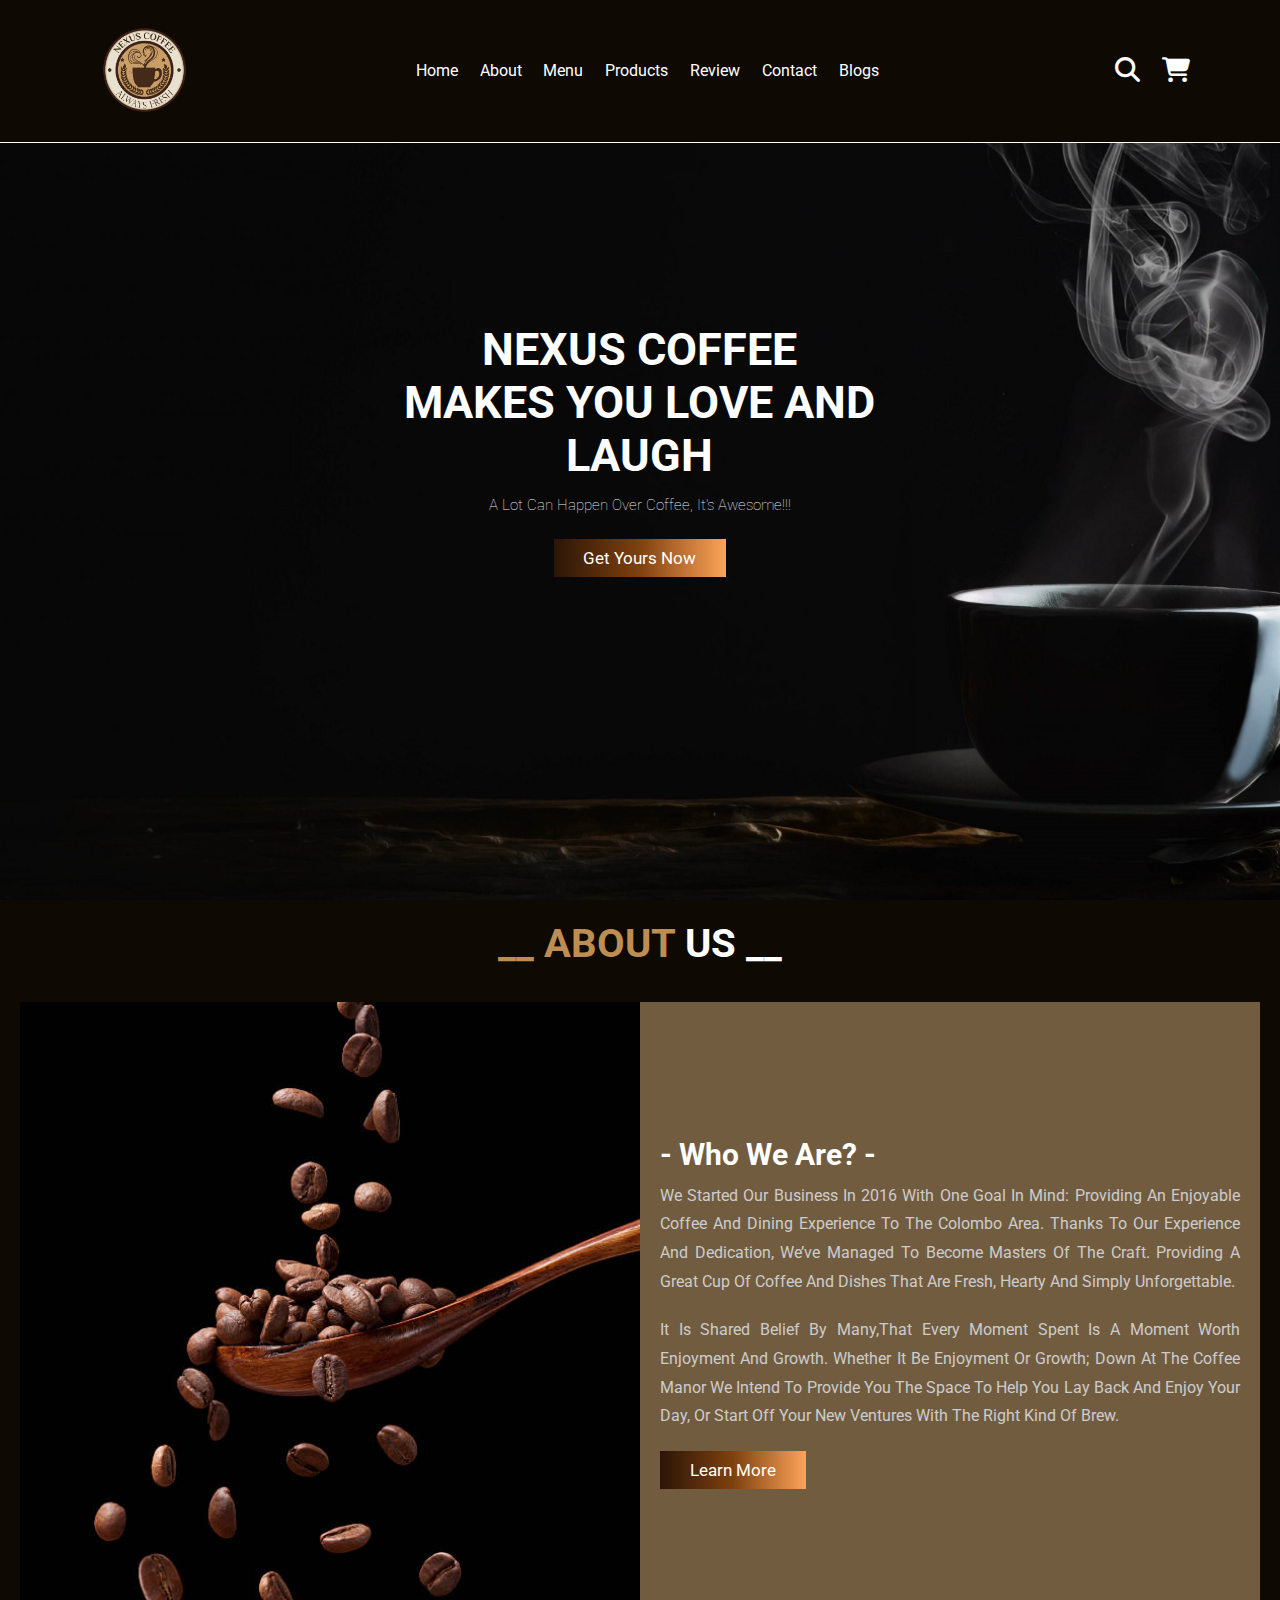
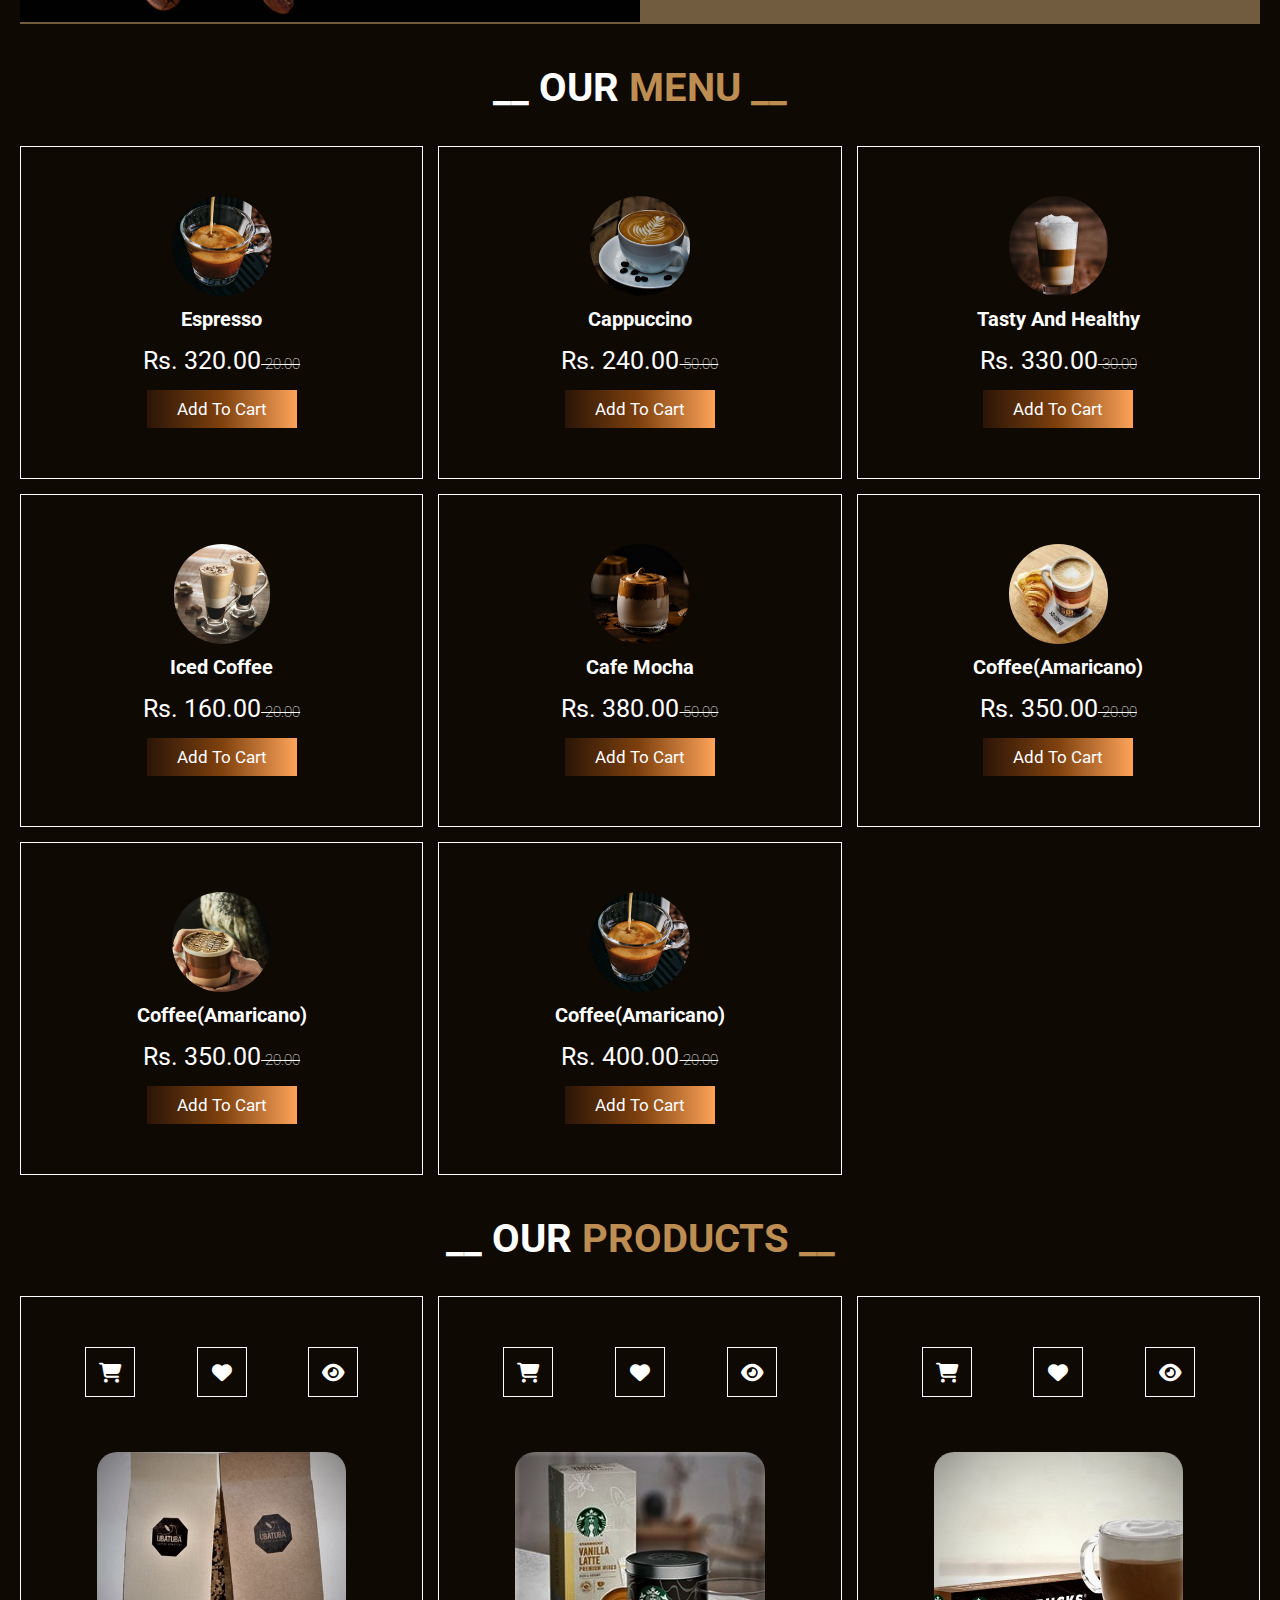
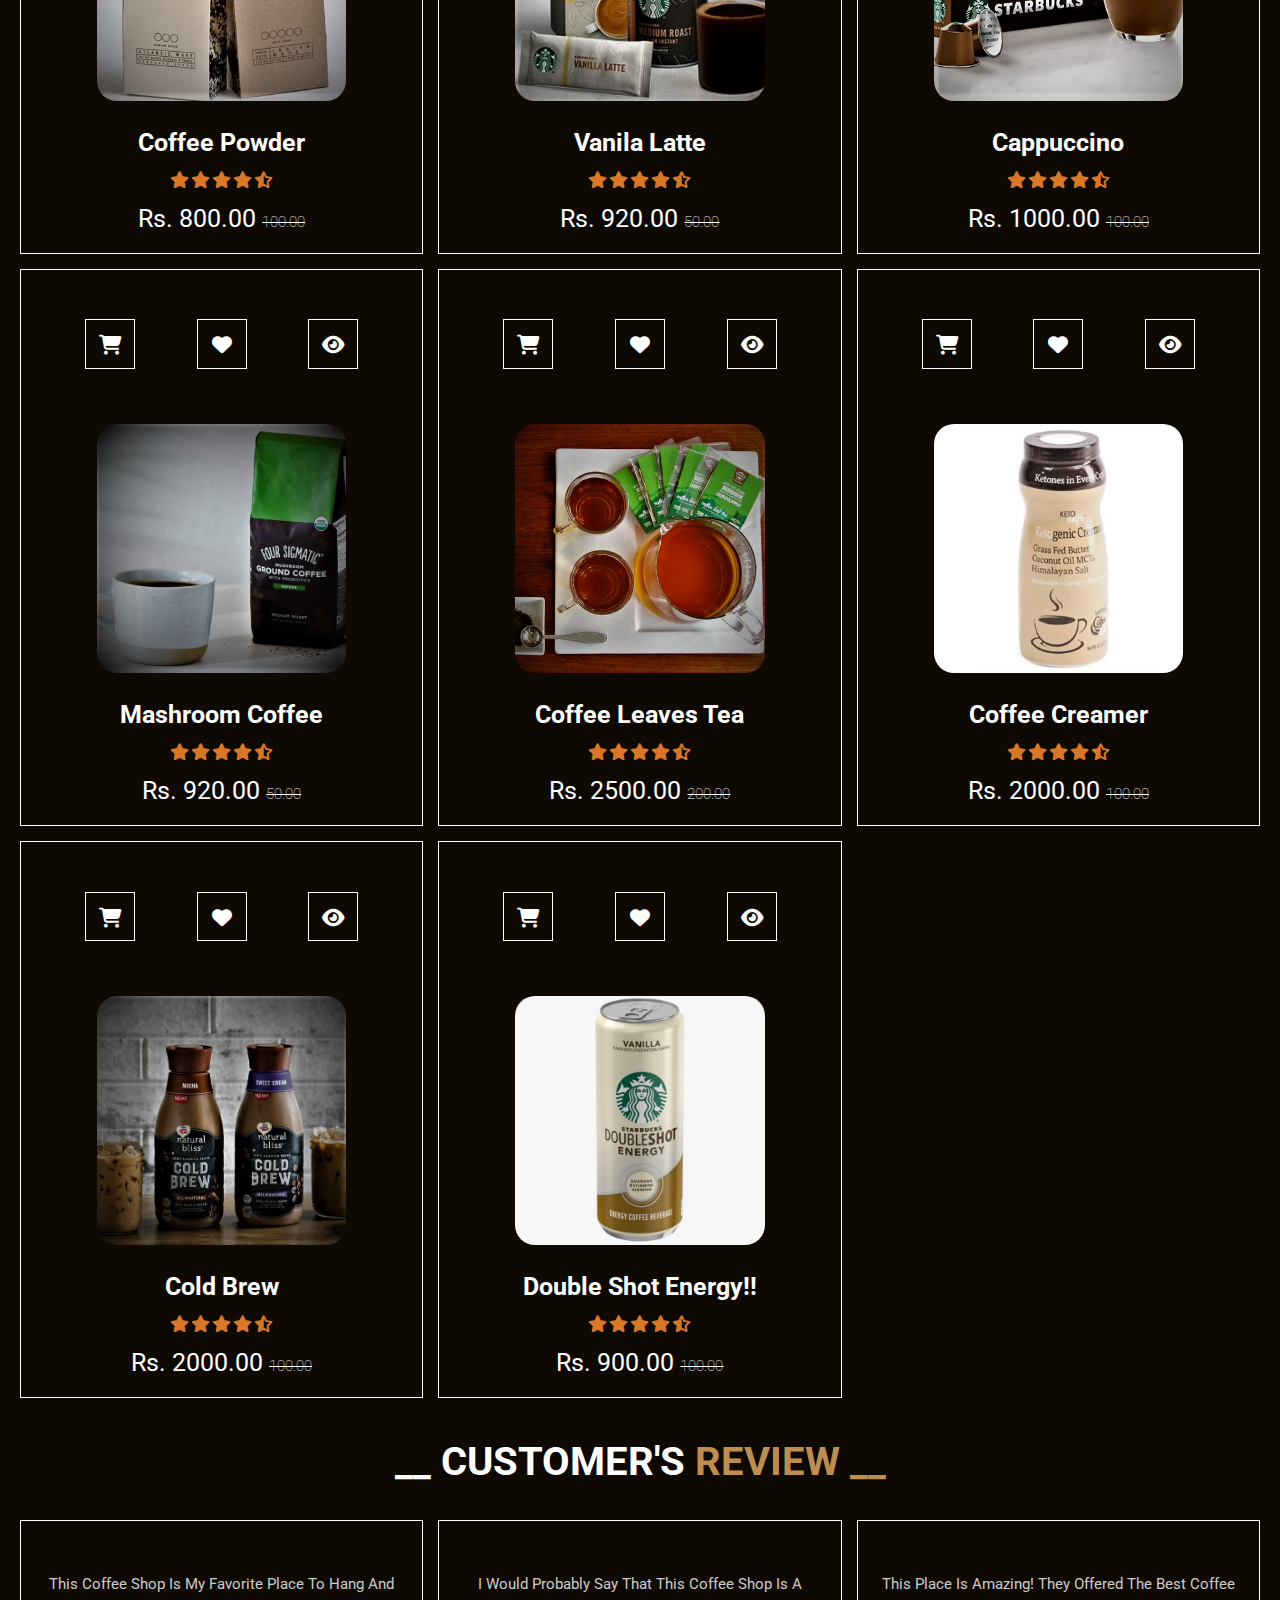
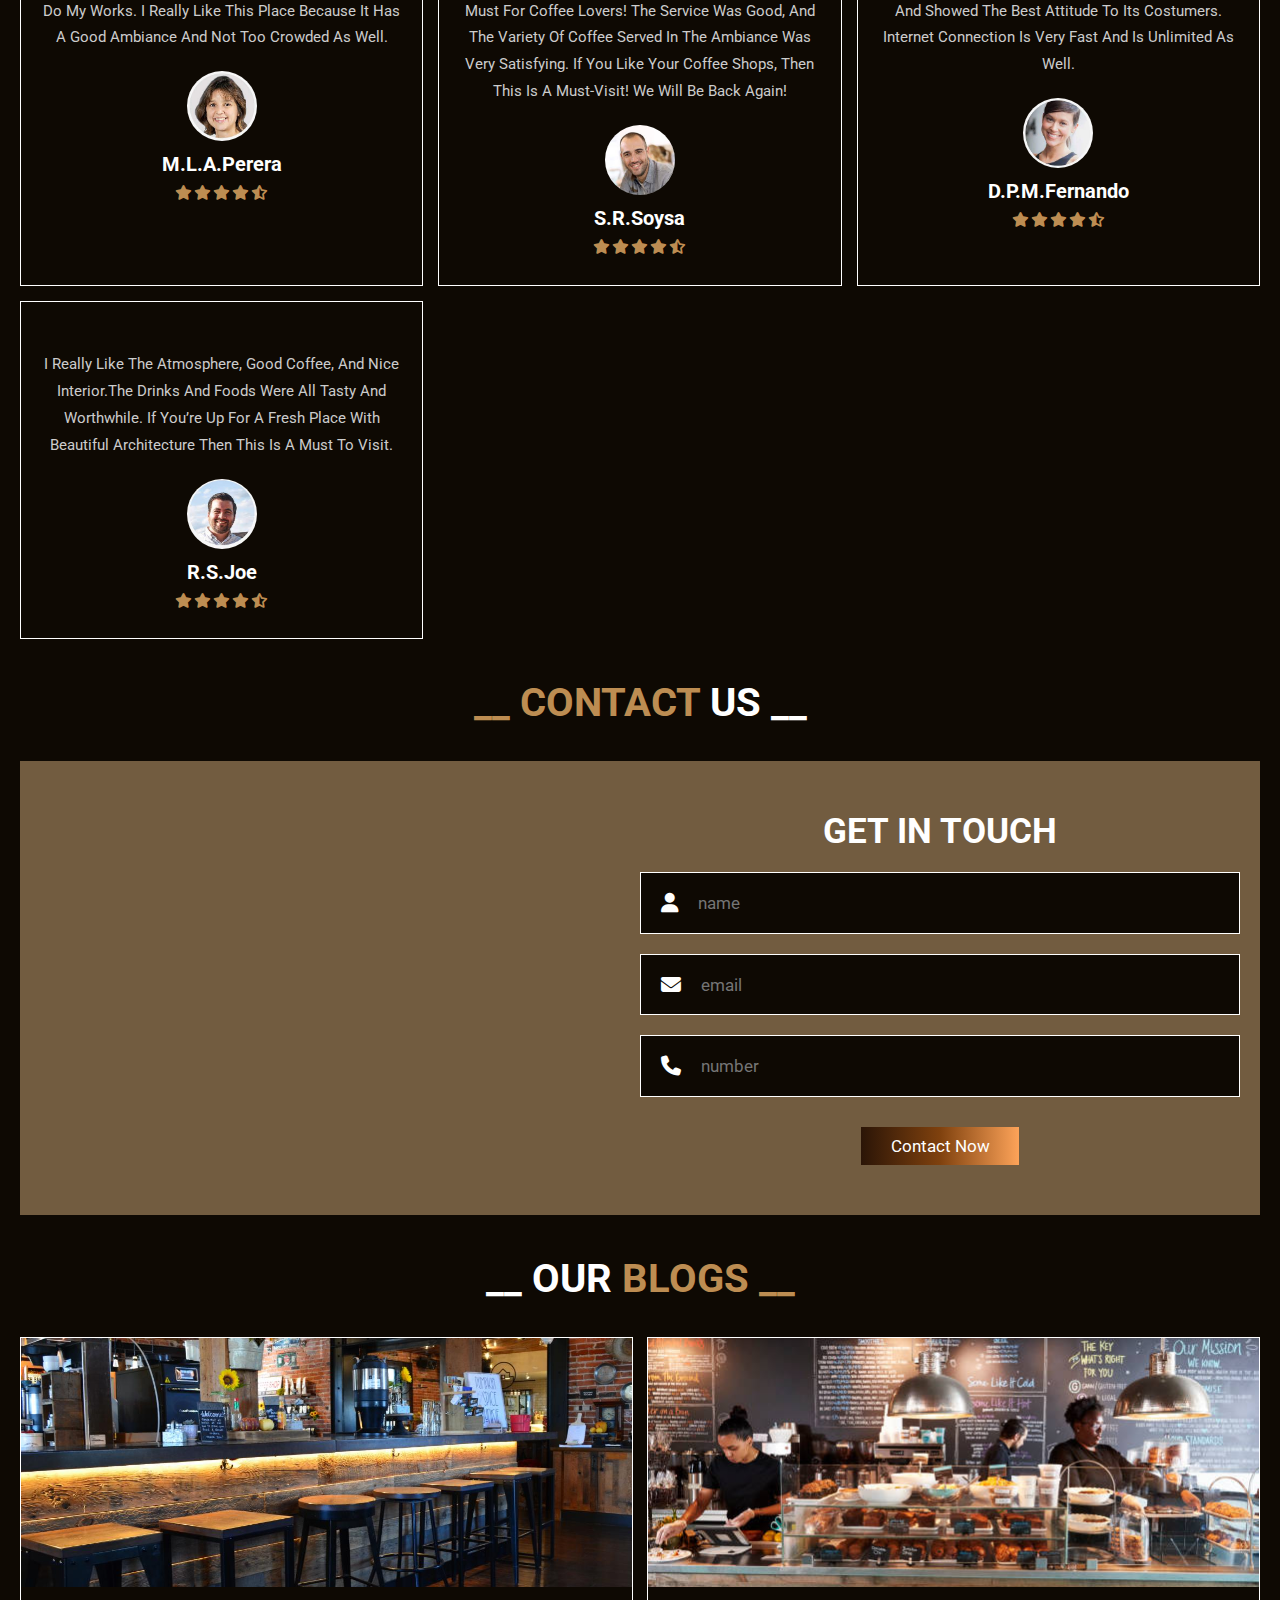
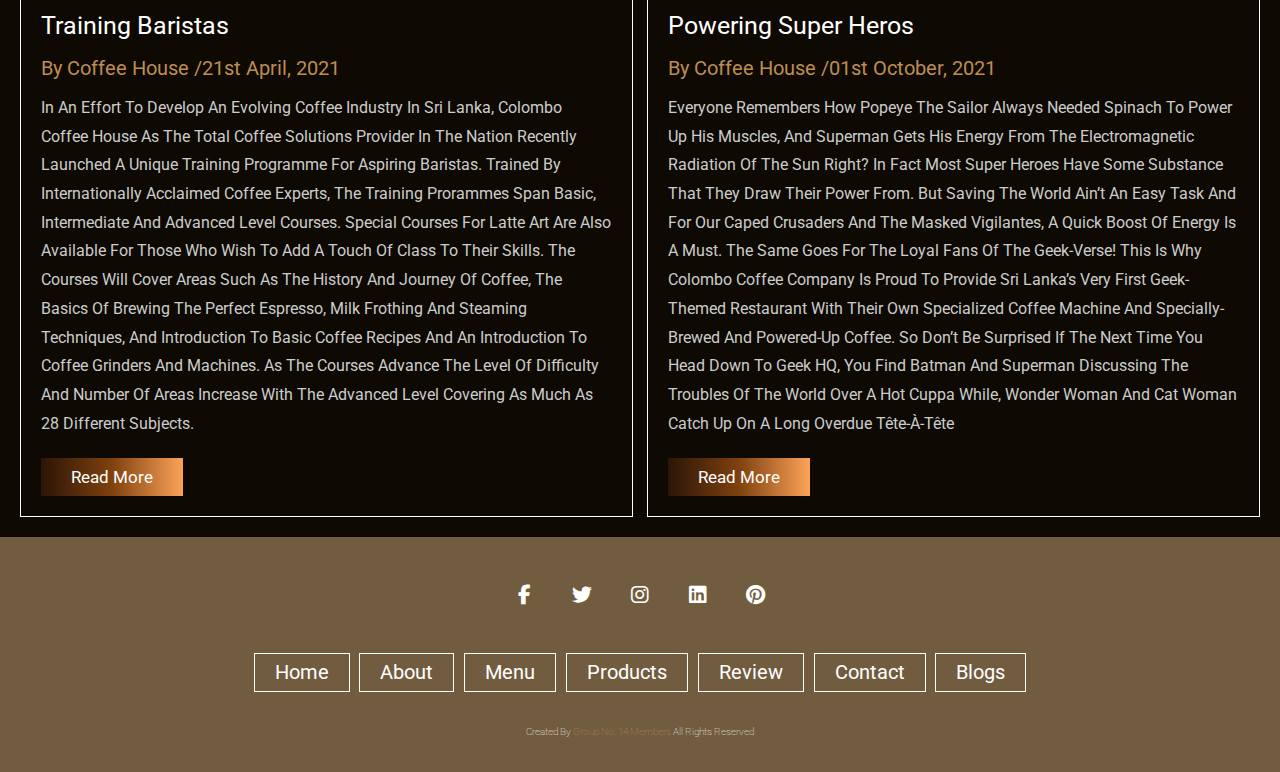
<file: Coffee-Shop-main/index.html>
<!DOCTYPE html>
<html lang="en">
<head>
    <meta charset="UTF-8">
    <meta http-equiv="X-UA-Compatible" content="IE=edge">
    <meta name="viewport" content="width=device-width, initial-scale=1.0">
    <title>NEXUS COFFEE SHOP</title>

    <!--font awesome cdn link-->
    <link rel="stylesheet" href="https://cdnjs.cloudflare.com/ajax/libs/font-awesome/6.1.1/css/all.min.css">

    <!--costom css file link-->
    <link rel="stylesheet" href="css/style.css"
</head>
<body>


<!--header section starts-->

<header class="header">
    <a href="#" class="logo">
        <img  src="images\logo.png" alt="">
        
    </a>

    <nav class="navbar">
        <a href="#home">Home</a>
        <a href="#about">About</a>
        <a href="#menu">Menu</a>
        <a href="#products">Products</a>
        <a href="#review">Review</a>
        <a href="#contact">Contact</a>
        <a href="#blogs">Blogs</a>
    </nav>

    <div class="icons">
        <div class="fas fa-search" id="search-btn"></div>
        <div class="fas fa-shopping-cart" id="cart-btn"></div>
        <div class="fas fa-bars" id="menu-btn"></div>
    </div>

    <div class="search-form">
        <input type="search" id="search-box" placeholder="search here...">
        <label for="search-box" class="fas fa-search"></label>
    </div>

    <div class="cart-items-container">
         <div class="cart-item">
             <span class="fan fa-times"></span>
             <img src="images\green coffee beans new.png" alt="">
             <div class="content">
                 <h3>Green Coffee Beans</h3>
                 <div class="price">Rs. 200.00</div>
             </div>
         </div>
         <div class="cart-item">
            <span class="fan fa-times"></span>
            <img src="images/arabica coffee beans new.jpg" alt="">
            <div class="content">
                <h3>Arabica Coffee Beans</h3>
                <div class="price">Rs. 300.00</div>
            </div>
        </div>
        <div class="cart-item">
            <span class="fan fa-times"></span>
            <img src="images\robusta coffee beans new.jpg" alt="">
            <div class="content">
                <h3>Robusta Coffee Beans</h3>
                <div class="price">Rs. 500.00</div>
            </div>
        </div>
        <div class="cart-item">
            <span class="fan fa-times"></span>
            <img src="images\liberica coffee beans new.jpg" alt="">
            <div class="content">
                <h3>Liberica Coffee Beans</h3>
                <div class="price">Rs. 1000.00</div>
            </div>
        </div>
        <a href="#" class="btn">checkout now</a>
    </div>
</header>


<!--header section end-->

<!--home section starts-->
<section class="home" id="home">
    <div class="content">
        <h3>NEXUS COFFEE<br> Makes You Love and laugh</h3>
        <p>A lot Can Happen Over Coffee, It's Awesome!!!</p>
        <a href="#" class="btn">Get Yours Now</a>
    </div>
</section>
<!--home section ends-->





<!--about section starts-->

<section class="about" id="about">
    <h1 class="heading"> <span>__ about</span> us __</h1>
    <div class="row">
        <div class="image">
            <img src="images\co1.jpg" alt="">
        </div>
        <div class="content">
            <h3>- Who we are? -</h3>
            <p>We started our business in 2016 with one goal in mind: providing an enjoyable coffee and dining experience to the Colombo area. Thanks to our experience and dedication, we’ve managed to become masters of the craft. Providing  a great cup of coffee and dishes that are fresh, hearty and simply unforgettable.</p>
            <p>It is shared belief by many,that every moment spent is a moment worth enjoyment and growth. Whether it be enjoyment or growth; down at the coffee manor we intend to provide you the space to help you lay back and enjoy your day, or start off your new ventures with the right kind of brew. </p>
            <a href="#" class="btn">learn more</a>
        </div>
    </div>
</section>
<!--about section ends-->








<!--menu section starts-->

<section class="menu" id="menu">

    <h1 class="heading">__ our<span> menu __ </span></h1>

    <div class="box-container">

        <div class="box">
            <img src="images\menu1.jpg" alt="">
            <h3>Espresso</h3>
            <div class="price">Rs. 320.00<span>  20.00</span></div>
            <a href="#" class="btn">add to cart</a>
        </div>

            <div class="box">
                <img src="images\menu2.jpg" alt="">
                <h3>Cappuccino</h3>
                <div class="price">Rs. 240.00<span>  50.00</span></div>
                <a href="#" class="btn">add to cart</a>
            </div>

            <div class="box">
                 <img src="images\menu3.jpg" alt="">
                 <h3>Tasty and Healthy</h3>
                 <div class="price">Rs. 330.00<span>  30.00</span></div>
                 <a href="#" class="btn">add to cart</a>
            </div>

            <div class="box">
                  <img src="images\menu4.jpg" alt="">
                  <h3>Iced coffee</h3>
                  <div class="price">Rs. 160.00<span>  20.00</span></div>
                  <a href="#" class="btn">add to cart</a>
            </div>
            <div class="box">
                <img src="images\menu5.jpg" alt="">
                <h3>Cafe Mocha</h3>
                <div class="price">Rs. 380.00<span>  50.00</span></div>
                <a href="#" class="btn">add to cart</a>
            </div>
            <div class="box">
                <img src="images\menu6.jpg" alt="">
                <h3>Coffee(Amaricano)</h3>
                <div class="price">Rs. 350.00<span>  20.00</span></div>
                <a href="#" class="btn">add to cart</a>
            </div>
            <div class="box">
                <img src="images\menu7.jpg" alt="">
                <h3>Coffee(Amaricano)</h3>
                <div class="price">Rs. 350.00<span>  20.00</span></div>
                <a href="#" class="btn">add to cart</a>
            </div>
            <div class="box">
                <img src="images\menu1.jpg" alt="">
                <h3>Coffee(Amaricano)</h3>
                <div class="price">Rs. 400.00<span>  20.00</span></div>
                <a href="#" class="btn">add to cart</a>
            </div>
    </div>
</section>
<!--menu section ends-->




<!--products section starts-->

<section class="products" id="products">
    <h1 class="heading">__ our<span> products __ </span></h1>

    <div class="box-container">
        <div class="box">
            <div class="icons">
                <a href="#" class="fas fa-shopping-cart"></a>
                <a href="#" class="fas fa-heart"></a>
                <a href="#" class="fas fa-eye"></a>
            </div>
            <div class="image">
                <img src="images\products1.jpg" alt="">
            </div>
            <div class="content">
                <h3>Coffee powder</h3>
                <div class="stars">
                    <i class="fas fa-star"></i>
                    <i class="fas fa-star"></i>
                    <i class="fas fa-star"></i>
                    <i class="fas fa-star"></i>
                    <i class="fas fa-star-half-alt"></i>
                </div>
                <div class="price">Rs. 800.00 <span> 100.00</span></div>
            </div>
        </div>

       
       
        <div class="box">
            <div class="icons">
                <a href="#" class="fas fa-shopping-cart"></a>
                <a href="#" class="fas fa-heart"></a>
                <a href="#" class="fas fa-eye"></a>
            </div>
            <div class="image">
                <img src="images\products2.jpg" alt="">
            </div>
            <div class="content">
                <h3>Vanila Latte</h3>
                <div class="stars">
                    <i class="fas fa-star"></i>
                    <i class="fas fa-star"></i>
                    <i class="fas fa-star"></i>
                    <i class="fas fa-star"></i>
                    <i class="fas fa-star-half-alt"></i>
                </div>
                <div class="price">Rs. 920.00 <span> 50.00</span></div>
            </div>
        </div>
        <div class="box">
            <div class="icons">
                <a href="#" class="fas fa-shopping-cart"></a>
                <a href="#" class="fas fa-heart"></a>
                <a href="#" class="fas fa-eye"></a>
            </div>
            <div class="image">
                <img src="images\products3.jpg" alt="">
            </div>
            <div class="content">
                <h3>Cappuccino</h3>
                <div class="stars">
                    <i class="fas fa-star"></i>
                    <i class="fas fa-star"></i>
                    <i class="fas fa-star"></i>
                    <i class="fas fa-star"></i>
                    <i class="fas fa-star-half-alt"></i>
                </div>
                <div class="price">Rs. 1000.00 <span> 100.00</span></div>
            </div>
        </div>

        <div class="box">
            <div class="icons">
                <a href="#" class="fas fa-shopping-cart"></a>
                <a href="#" class="fas fa-heart"></a>
                <a href="#" class="fas fa-eye"></a>
            </div>
            <div class="image">
                <img src="images\products4.jpg" alt="">
            </div>
            <div class="content">
                <h3>Mashroom coffee</h3>
                <div class="stars">
                    <i class="fas fa-star"></i>
                    <i class="fas fa-star"></i>
                    <i class="fas fa-star"></i>
                    <i class="fas fa-star"></i>
                    <i class="fas fa-star-half-alt"></i>
                </div>
                <div class="price">Rs. 920.00 <span> 50.00</span></div>
            </div>
        </div>

        <div class="box">
            <div class="icons">
                <a href="#" class="fas fa-shopping-cart"></a>
                <a href="#" class="fas fa-heart"></a>
                <a href="#" class="fas fa-eye"></a>
            </div>
            <div class="image">
                <img src="images\products5.jpg" alt="">
            </div>
            <div class="content">
                <h3>Coffee leaves tea</h3>
                <div class="stars">
                    <i class="fas fa-star"></i>
                    <i class="fas fa-star"></i>
                    <i class="fas fa-star"></i>
                    <i class="fas fa-star"></i>
                    <i class="fas fa-star-half-alt"></i>
                </div>
                <div class="price">Rs. 2500.00 <span> 200.00</span></div>
            </div>
        </div>

        <div class="box">
            <div class="icons">
                <a href="#" class="fas fa-shopping-cart"></a>
                <a href="#" class="fas fa-heart"></a>
                <a href="#" class="fas fa-eye"></a>
            </div>
            <div class="image">
                <img src="images\products6.jpg" alt="">
            </div>
            <div class="content">
                <h3>Coffee creamer</h3>
                <div class="stars">
                    <i class="fas fa-star"></i>
                    <i class="fas fa-star"></i>
                    <i class="fas fa-star"></i>
                    <i class="fas fa-star"></i>
                    <i class="fas fa-star-half-alt"></i>
                </div>
                <div class="price">Rs. 2000.00 <span> 100.00</span></div>
            </div>
        </div>

        <div class="box">
            <div class="icons">
                <a href="#" class="fas fa-shopping-cart"></a>
                <a href="#" class="fas fa-heart"></a>
                <a href="#" class="fas fa-eye"></a>
            </div>
            <div class="image">
                <img src="images\products7.jpg" alt="">
            </div>
            <div class="content">
                <h3>Cold Brew</h3>
                <div class="stars">
                    <i class="fas fa-star"></i>
                    <i class="fas fa-star"></i>
                    <i class="fas fa-star"></i>
                    <i class="fas fa-star"></i>
                    <i class="fas fa-star-half-alt"></i>
                </div>
                <div class="price">Rs. 2000.00 <span> 100.00</span></div>
            </div>
        </div>

        <div class="box">
            <div class="icons">
                <a href="#" class="fas fa-shopping-cart"></a>
                <a href="#" class="fas fa-heart"></a>
                <a href="#" class="fas fa-eye"></a>
            </div>
            <div class="image">
                <img src="images\products8.jpg" alt="">
            </div>
            <div class="content">
                <h3>Double shot energy!!</h3>
                <div class="stars">
                    <i class="fas fa-star"></i>
                    <i class="fas fa-star"></i>
                    <i class="fas fa-star"></i>
                    <i class="fas fa-star"></i>
                    <i class="fas fa-star-half-alt"></i>
                </div>
                <div class="price">Rs. 900.00 <span> 100.00</span></div>
            </div>
        </div>

    </div>
</section>

<!--products section ends-->


<!--review section starts-->
<section class="review" id="review">
    <h1 class="heading">__ customer's<span> review __ </span></h1>

    <div class="box-container">

        <div class="box">
            
            <p>This coffee shop is my favorite place to hang and do my works. I really like this place because it has a good ambiance and not too crowded as well. </p>
            <img src="images\face1.jpg" class="user" alt="">
            <h3>M.L.A.Perera</h3>
            <div class="stars">
                <i class="fas fa-star"></i>
                <i class="fas fa-star"></i>
                <i class="fas fa-star"></i>
                <i class="fas fa-star"></i>
                <i class="fas fa-star-half-alt"></i>
            </div>
        </div>

        <div class="box">
            <p>I would probably say that this coffee shop is a must for coffee lovers! The service was good, and the variety of coffee served in the ambiance was very satisfying. If you like your coffee shops, then this is a must-visit! We will be back again!</p>
            <img src="images\face2.jpg" class="user" alt="">
            <h3>S.R.soysa</h3>
            <div class="stars">
                <i class="fas fa-star"></i>
                <i class="fas fa-star"></i>
                <i class="fas fa-star"></i>
                <i class="fas fa-star"></i>
                <i class="fas fa-star-half-alt"></i>
            </div>
        </div>

        <div class="box">
            <p>This place is amazing! They offered the best coffee and showed the best attitude to its costumers. Internet connection is very fast and is unlimited as well.</p>
            <img src="images\face3.jpg" class="user" alt="">
            <h3>D.P.M.Fernando</h3>
            <div class="stars">
                <i class="fas fa-star"></i>
                <i class="fas fa-star"></i>
                <i class="fas fa-star"></i>
                <i class="fas fa-star"></i>
                <i class="fas fa-star-half-alt"></i>
            </div>
        </div>
        <div class="box">
            <p> I really like the atmosphere, good coffee, and nice interior.The drinks and foods were all tasty and worthwhile. If you’re up for a fresh place with beautiful architecture then this is a must to visit.</p>
            <img src="images\face4.jpg" class="user" alt="">
            <h3>R.S.Joe</h3>
            <div class="stars">
                <i class="fas fa-star"></i>
                <i class="fas fa-star"></i>
                <i class="fas fa-star"></i>
                <i class="fas fa-star"></i>
                <i class="fas fa-star-half-alt"></i>
            </div>
        </div>
    </div>
</section>

<!--review section ends-->
<!--contact section starts-->
<section class="contact" id="contact">
    <h1 class="heading"><span>__ contact</span> us __  </h1>
    <div class="row">
        <iframe src="https://www.google.com/maps/embed?pb=!1m18!1m12!1m3!1d126743.6302503084!2d79.8562055!3d6.92183865!2m3!1f0!2f0!3f0!3m2!1i1024!2i768!4f13.1!3m3!1m2!1s0x3ae253d10f7a7003%3A0x320b2e4d32d3838d!2sColombo!5e0!3m2!1sen!2slk!4v1655709057212!5m2!1sen!2slk" width="600" height="450" style="border:0;" allowfullscreen="" loading="lazy" referrerpolicy="no-referrer-when-downgrade"></iframe>
                <form action="">
            <h3>get in touch</h3>
            <div class="inputBox">
                <span class="fas fa-user"></span>
                <input type="text" placeholder="name">
            </div>
            <div class="inputBox">
                <span class="fas fa-envelope"></span>
                <input type="email" placeholder="email">
            </div>
            <div class="inputBox">
                <span class="fas fa-phone"></span>
                <input type="number" placeholder="number">
            </div>
            <input type="submit" value="contact now" class="btn">
        </form>
    </div>
</section>
<!--contact section ends-->

<!--blogs section starts-->
<section class="blogs" id="blogs">
    <h1 class="heading">__ our<span> blogs __ </span></h1>
    <div class="box-container">
        <div class="box">
            <div class="image">
                <img src="images\blog1.jpg" alt="">
            </div>
            <div class="content">
                <a href="#" class="title">Training Baristas<span>by Coffee House /21st April, 2021</span></a>
                <p>In an effort to develop an evolving coffee industry in Sri Lanka, Colombo Coffee house as the total coffee solutions provider in the nation recently launched a unique training programme for aspiring baristas. Trained by internationally acclaimed coffee experts, the training prorammes span basic, intermediate and advanced level courses. Special courses for latte art are also available for those who wish to add a touch of class to their skills. The courses will cover areas such as the history and journey of coffee, the basics of brewing the perfect espresso, milk frothing and steaming techniques, and introduction to basic coffee recipes and an introduction to coffee grinders and machines. As the courses advance the level of difficulty and number of areas increase with the advanced level covering as much as 28 different subjects.</p>
                <a href="#" class="btn">read more</a>
            </div>
        </div>

        <div class="box">
            <div class="image">
                <img src="images\blog3.jpg" alt="">
            </div>
            <div class="content">
                <a href="#" class="title">Powering Super Heros<span>by Coffee House /01st october, 2021</span></a>
                <p>Everyone remembers how Popeye the Sailor always needed spinach to power up his muscles, and Superman gets his energy from the electromagnetic radiation of the sun right? In fact most super heroes have some substance that they draw their power from. But saving the world ain’t an easy task and for our caped crusaders and the masked vigilantes, a quick boost of energy is a must. The same goes for the loyal fans of the geek-verse! This is why Colombo Coffee Company is proud to provide Sri Lanka’s very first geek-themed restaurant with their own specialized coffee machine and specially-brewed and powered-up coffee. So don’t be surprised if the next time you head down to Geek HQ, you find Batman and Superman discussing the troubles of the world over a hot cuppa while, Wonder Woman and Cat Woman catch up on a long overdue tête-à-tête</p>
                <a href="#" class="btn">read more</a>
            </div>
        </div>
    </div>
</section>
<!--blogs section ends-->

<!--footer section starts-->
<section class="footer">

    <div class="share">
        <a href="#" class="fab fa-facebook-f"></a>
        <a href="#" class="fab fa-twitter"></a>
        <a href="#" class="fab fa-instagram"></a>
        <a href="#" class="fab fa-linkedin"></a>
        <a href="#" class="fab fa-pinterest"></a>
    </div>
    <div class="links">
        <a href="#home">home</a>
        <a href="#about">about</a>
        <a href="#menu">menu</a>
        <a href="#products">products</a>
        <a href="#review">review</a>
        <a href="#contact">contact</a>
        <a href="#blogs">blogs</a>
    </div>
    <div class="credit">created by<span> Group no: 14 members</span> all rights reserved </div>
</section>


<!--costom js file link-->
<script src="js/script.js"></script>


</body>    
</html>
</file>
<file: Coffee-Shop-main/css/style.css>
@import url('https://fonts.googleapis.com/css2?family=Roboto:wght@100;300;400;500&display=swap');

 :root{
     --main-color:#bd8d52;
     --black:#725c40;
     --bg:#0e0903;
     --border:.1rem solid rgb(255, 255, 255);
 }
 *{
     font-family: 'Roboto',sans-serif;
     margin:0; padding : 0;
     box-sizing: border-box;
     outline: none; border: none;
     text-decoration : none;
     text-transform : capitalize;
     transition : .2s linear;
 }


 html{
     font-size: 62.3%;
     overflow-x: hidden;
     scroll-padding-top: 9rem;
     scroll-behavior: smooth;
 }

 html::-webkit-scrollbar{
     width: .8rem;
 }

 html::-webkit-scrollbar-track{
    background: transparent;
}

html::-webkit-scrollbar-thumb{
    background: rgb(255, 255, 255);
    border-radius: .5rem;
}

body{
    background: var(--bg);
}

section{
    padding: 2rem 7%;
}



.heading{
    text-align: center;
    color: #fff;
    text-transform: uppercase;
    padding-bottom: 3.5rem;
    font-size: 4rem;
}

.heading span{
    color: var(--main-color);
    text-transform: uppercase;
}
.btn{
    margin-top: 1rem;
    display: inline-block;
    padding: .9rem 3rem;
    font-size: 1.7rem;
    color: #fff;
    background:-webkit-linear-gradient(left,#2b1507, #7f410e, #fda359);
    cursor: pointer;
}

.btn:hover{
    letter-spacing: 2rem;
}

.header{
    background: var(--bg);
    display: flex;
    align-items: center;
    justify-content: space-between;
    padding: 1.5rem 7%;
    border-bottom: var(--border);
    position: fixed;
    top: 0; left: 0; right: 0; 
    z-index: 1000; 
}

.header .logo img{
    height: 11rem;
}

.header .navbar a{
     margin: 0 1rem;
     font-size: 1.6rem;
     color:#fff;
}

.header .navbar a:hover{
    color: var(--main-color);
    border-bottom: .1rem solid var(--main-color);
    padding-bottom: .5rem;
}

.header .icons div{
    color: rgb(255, 255, 255);
    cursor: pointer;
    font-size: 2.5rem;
    margin-left: 2rem;
}

.header .icons div:hover{
    color: var(--main-color);
}

#menu-btn{
    display: none;
}

.header .search-form{
    position: absolute;
    top:115%; right: 7%;
    background: #fff;
    width: 50rem;
    height: 5rem;
    display: flex;
    align-items: center;
    transform: scaleY(0);
    transform-origin: top;
}

.header .search-form.active{
    transform: scaleY(1);
}
.header .search-form input{
    height: 100%;
    width: 100%;
    font-size: 1.6rem;
    color: var(--black);
    padding: 1rem;
    text-transform: none;
}

.header .search-form label{
    cursor: pointer;
    font-size: 2.5rem;
    margin-right: 1.5rem;
    color: var(--black);
}

.header .search-form label:hover{
    color: var(--main-color);
}

.header .cart-items-container{
    position: absolute;
    top: 100%; right: -100%;
    height: calc(100vh - 9.5rem);
    width: 35rem;
    background: #fff;
    padding:0 1.5rem;
}

.header .cart-items-container.active{
    right: 0;
}

.header .cart-items-container .cart-item{
    position: relative;
    margin: 2rem 0;
    display: flex;
    align-items: center;
    gap: 1.5rem;
}

.header .cart-items-container .cart-item .fa-times{
    position: absolute;
    top: 1rem; right: 1rem;
    font-size: 2rem;
    cursor: pointer;
    color: var(--black);
}

.header .cart-items-container .cart-item .fa-times:hover{
    color: var(--main-color);
}

.header .cart-items-container .cart-item img{
    height: 7rem;
}

.header .cart-items-container .cart-item .content h3{
    font-size: 2rem;
    color: var(--black);
    padding-bottom: .5rem;   
}

.header .cart-items-container .cart-item .content .price{
    font-size: 1.5rem;
    color: var(--main-color);   
}

.header .cart-items-container .btn{
    width: 100%;
    text-align: center;
}


.home{
    min-height: 100vh;
    display: flex;
    align-items: center;
    background:url(../images/cup-of-coffee-on-black-scaled-copy.jpg) no-repeat;
    background-size: cover;
    background-position: center;
}

.home .content{
    max-width: 60rem;
}

.home .content h3{
    font-size: 6rem;
    text-transform: uppercase;
    color: #fff;
}

.home .content p{
    font-size: 2rem;
    font-weight: lighter;
    line-height: 1.8;
    padding: 1rem 0;
    color: #eee;
}
.about .row{
    display: flex;
    align-items: center;
    background: var(--black);
    flex-wrap: wrap;
}

.about .row .image{
    flex: 1 1 45rem;
}

.about .row .image img{
    width: 100%;
}
.about .row .content{
    flex: 1 1 45rem;
    padding: 2rem;
}

.about .row .content h3{
    font-size: 3rem;
    color: #fff;
}

.about .row .content p{
    font-size: 1.6rem;
    color: #ccc;
    padding: 1rem 0;
    line-height: 1.8;
    text-align: justify;
}

.menu .box-container{
    display: grid;
    grid-template-columns: repeat(auto-fit,minmax(30rem, 1fr));
    gap: 1.5rem;
}

.menu .box-container .box{
    padding: 5rem;
    text-align: center;
    border: var(--border);
}

.menu .box-container .box img{
    height: 10rem;
    border-radius: 50px;
}

.menu .box-container .box  h3{
    color: #fff;
    font-size: 2rem;
    padding: 1rem 0;
}

.menu .box-container .box .price{
    color: #fff;
    font-size: 2.5rem;
    padding: .5rem 0;
}

.menu .box-container .box .price span{
    font-size: 1.5rem;
    text-decoration: line-through;
    font-weight: lighter;
}

.menu .box-container .box:hover{
    background: #fff;
}

.menu .box-container .box:hover > *{
    color: var(--black);
}

.products .box-container{
    display: grid;
    grid-template-columns: repeat(auto-fit,minmax(30rem, 1fr));
    gap: 1.5rem;
}

.products .box-container .box{
    text-align: center;
    border: var(--border);
    padding: 2rem;  
}

.products .box-container .box .icons a{
    height: 5rem;
    width: 5rem;
    line-height: 5rem;
    font-size: 2rem;
    border: var(--border);
    color: #fff;
    margin: 3rem;
}

.products .box-container .box .icons a:hover{
    background: var(--main-color);
}

.products .box-container .box .image{
    padding: 2.5rem 0;
}

.products .box-container .box .stars{
    color: #d97727;
}
.products .box-container .box .image img{
    height: 25rem;
    border-radius: 20px;
}
.products .box-container .box .content h3{
    color: #fff;
    font-size: 2.5rem;
}

.products .box-container .box .content .stars{
    padding: 1.5rem;
}

.products .box-container .box .content .stars i{
    font-size: 1.7rem;
    color: var();
}

.products .box-container .box .content .price{
    color: #fff;
    font-size: 2.5rem;
}

.products .box-container .box .content .price span{
    text-decoration: line-through;
    font-weight: lighter;
    font-size: 1.5rem;
}


.review .box-container{
    display: grid;
    grid-template-columns: repeat(auto-fit, minmax(30rem, 1fr));
    gap: 1.5rem;
}

.review .box-container .box{
    border: var(--border);
    text-align: center;
    padding:3rem 2rem;
}
.review .box-container .box .quote{
    border-radius: 75%;
    width: 100px;
    height: 100px;
}

.review .box-container .box p{
    font-size: 1.5rem;
    line-height: 1.8;
    color: #ccc;
    padding: 2rem 0;
}

.review .box-container .box .user{
    height: 7rem;
    width: 7rem;
    border-radius: 50%;
    object-fit: cover;
}

.review .box-container .box h3{
    padding: 1rem 0;
    font-size: 2rem;
    color: #fff;   
}

.review .box-container .box .stars i{
    font-size: 1.5rem;
    color: var(--main-color);   
}

.contact .row{
    display: flex;
    background: var(--black);
    flex-wrap: wrap;
    gap: 1rep;
}

.contact .row .map{
    flex: 1 1 45rem;
    width: 100%;
    object-fit: cover;
}

.contact .row form{
    flex: 1 1 45rem;
    padding: 5rem 2rem;
    text-align: center;
}

.contact .row form h3{
    text-transform: uppercase;
    font-size: 3.5rem;
    color: #fff;
}

.contact .row form .inputBox{
    display: flex;
    align-items: center;
    margin-top: 2rem;
    margin-bottom: 2rem;
    background: var(--bg);
    border: var(--border);
}

.contact .row form .inputBox span{
    color: #fff;
    font-size: 2rem;
    padding-left: 2rem;
}

.contact .row form .inputBox input{
    width: 100%;
    padding: 2rem;
    font-size: 1.7rem;
    color: #fff;
    text-transform: none;
    background: none;
}

.blogs .box-container{
    display: grid;
    grid-template-columns: repeat(auto-fit, minmax(30rem, 1fr));
    gap: 1.5rem;
}

.blogs .box-container .box{
    border: var(--border);
}
.blogs .box-container .box .image{
    height: 25rem;
    overflow: hidden;
    width: 100%;
}

.blogs .box-container .box .image img{
    height: 100%;
    object-fit: cover;
    width: 100%;
}

.blogs .box-container .box:hover .image img{
    transform: scale(1.2);
}

.blogs .box-container .box .content{
    padding: 2rem;
}

.blogs .box-container .box .content .title{
    font-size: 2.5rem;
    line-height: 1.5;
    color: #fff;
}

.blogs .box-container .box .content .title:hover{
    color: var(--main-color);
}

.blogs .box-container .box .content span{
    color: var(--main-color);
    display: block;
    padding-top: 1rem;
    font-size: 2rem;
}

.blogs .box-container .box .content p{
    font-size: 1.6rem;
    line-height: 1.8;
    color: #ccc;
    padding: 1rem 0;
}


.footer{
    background: var(--black);
    text-align: center;
} 

.footer .share{
    padding: 1rem 0;
}

.footer .share a{
    height: 5rem;
    width: 5rem;
    line-height: 5rem;
    font-size: 2rem;
    color: #fff;
    border-radius: var(--border);
    margin: .3rem;
    border-radius: 50%;
}

.footer .share a:hover{
    background-color: var(--main-color);
}

.footer .links{
    display: flex;
    justify-content: center;
    flex-wrap: wrap;
    padding: 2rem 0;
    gap: 1rem;
}
.footer .links a{
    padding: .7rem 2rem;
    color: #fff;
    border: var(--border);
    font-size: 2rem;
}

.footer .links a:hover{
    background-color: var(--main-color);
}
.footer .credit{
    font-size: 1rem;
    color: #fff;
    font-weight: lighter;
    padding: 1.5rem;
}
.footer .credit span{
    color: var(--main-color);
}

/*media queries*/
@media(max-width:991px){

    html{
        font-size: 55%;
    }

    .header{
        padding: 1.5rem 2rem;
    }

}

section{
    padding: 2rem;
}



@media(max-width:768px){

    #menu-btn{
        display: inline-block;
    } 

    .header .navbar{
        position: absolute;
        top:100%; right: -100%;
        background: #fff;
        width: 30rem;
        height: calc(100vh - 9.5rem);
    }

    .header .navbar.active{
        right: 0;
    }
    
    
    .header .navbar a{
        color: var(--black);
        display: block;
        margin: 1.5rem;
        padding: .5rem;
        font-size: 2rem;
    }
}






.header .search-form{
    width: 90%;
    right: 2rem;
}

.home{
    background-position: left;
    justify-content: center;
    text-align: center;
}

.home .content h3{
    font-size: 4.5rem;
}
.home .content p{
    font-size: 1.5rem;
}





@media(max-width:450px){

    html{
        font-size: 50%;
    }
}
</file>
